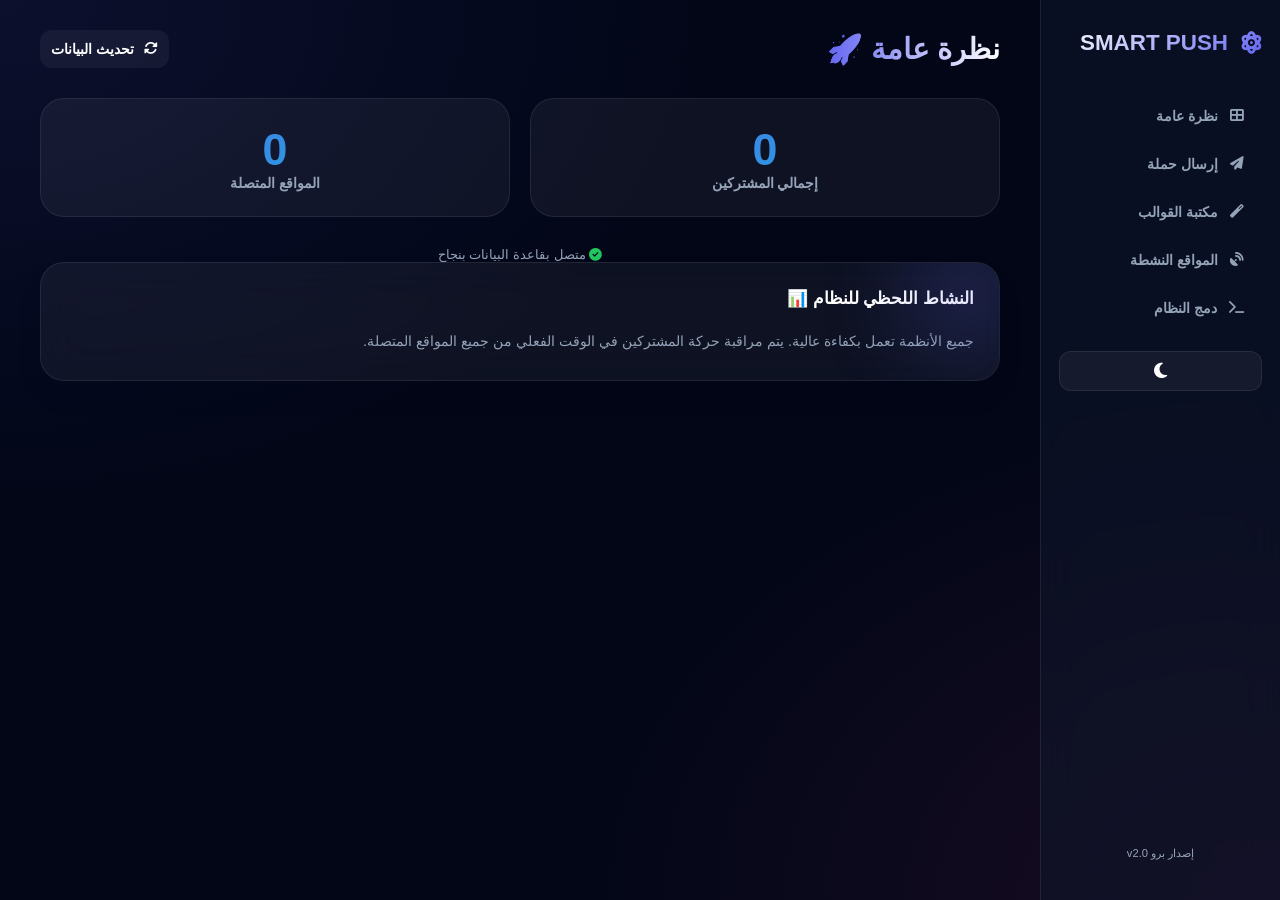
<file: public/index.html>
<!DOCTYPE html>
<html lang="ar" dir="rtl">
<head>
    <meta charset="UTF-8">
    <meta name="viewport" content="width=device-width, initial-scale=1.0">
    <title>Smart Push Pro | Futuristic Dashboard</title>
    <link rel="stylesheet" href="css/style.css">
    <link rel="manifest" href="manifest.json">
    <link rel="stylesheet" href="https://cdnjs.cloudflare.com/ajax/libs/font-awesome/6.4.0/css/all.min.css">
</head>
<body>
    <div class="sidebar">
        <div class="logo">
            <i class="fas fa-atom fa-spin" style="color: var(--primary);"></i>
            <span>SMART PUSH</span>
        </div>
        
        <a href="index.html" class="nav-item active">
            <i class="fas fa-th-large"></i> نظرة عامة
        </a>
        <a href="send.html" class="nav-item">
            <i class="fas fa-paper-plane"></i> إرسال حملة
        </a>
        <a href="templates.html" class="nav-item">
            <i class="fas fa-magic"></i> مكتبة القوالب
        </a>
        <a href="sites.html" class="nav-item">
            <i class="fas fa-satellite-dish"></i> المواقع النشطة
        </a>
        <a href="integration.html" class="nav-item">
            <i class="fas fa-terminal"></i> دمج النظام
        </a>
        
        <div class="theme-btn" onclick="toggleTheme()">
            <i class="fas fa-adjust" id="theme-icon"></i>
        </div>

        <div style="margin-top: auto; padding: 10px;">
            <p style="font-size: 0.7rem; color: var(--text-dim); text-align: center;">إصدار برو v2.0</p>
        </div>
    </div>

    <div class="main-content">
        <div style="display: flex; justify-content: space-between; align-items: center; margin-bottom: 30px;">
            <h2 style="background: linear-gradient(to left, #fff, var(--primary)); -webkit-background-clip: text; -webkit-text-fill-color: transparent; margin: 0;">نظرة عامة 🚀</h2>
            <button class="btn" onclick="init()" style="background: rgba(255,255,255,0.05); color: #fff; padding: 10px; border-radius: 12px;">
                <i class="fas fa-sync-alt"></i> تحديث البيانات
            </button>
        </div>
        
        <div class="stats-grid">
            <div class="stat-card">
                <div class="stat-value" id="total-subs">0</div>
                <div class="stat-label" style="font-weight: 700; color: var(--text-dim);">إجمالي المشتركين</div>
            </div>
            <div class="stat-card">
                <div class="stat-value" id="total-sites">0</div>
                <div class="stat-label" style="font-weight: 700; color: var(--text-dim);">المواقع المتصلة</div>
            </div>
        </div>

        <div id="conn-status" style="margin-top: 15px; text-align: center; font-size: 0.8rem; color: #94a3b8;">
            <i class="fas fa-spinner fa-spin"></i> جاري التحقق من الاتصال بالقاعدة...
        </div>

        <div class="card" style="position: relative; overflow: hidden;">
            <div style="position: absolute; top: -20px; right: -20px; width: 100px; height: 100px; background: var(--primary); filter: blur(50px); opacity: 0.3;"></div>
            <h3>النشاط اللحظي للنظام 📊</h3>
            <p style="color: var(--text-dim); margin-top: 20px; line-height: 1.8;">جميع الأنظمة تعمل بكفاءة عالية. يتم مراقبة حركة المشتركين في الوقت الفعلي من جميع المواقع المتصلة.</p>
        </div>
    </div>

    <script src="js/dashboard.js"></script>
    <script>
        async function init() {
            const statusEl = document.getElementById('conn-status');
            try {
                const data = await fetchStats();
                document.getElementById('total-subs').innerText = data.total || 0;
                document.getElementById('total-sites').innerText = Object.keys(data.sites || {}).length;
                
                statusEl.innerHTML = '<i class="fas fa-check-circle" style="color: #22c55e;"></i> متصل بقاعدة البيانات بنجاح';
            } catch (e) {
                statusEl.innerHTML = '<i class="fas fa-times-circle" style="color: #ef4444;"></i> خطأ في الاتصال بالقاعدة!';
            }
        }
        init();
    </script>
</body>
</html>
</file>
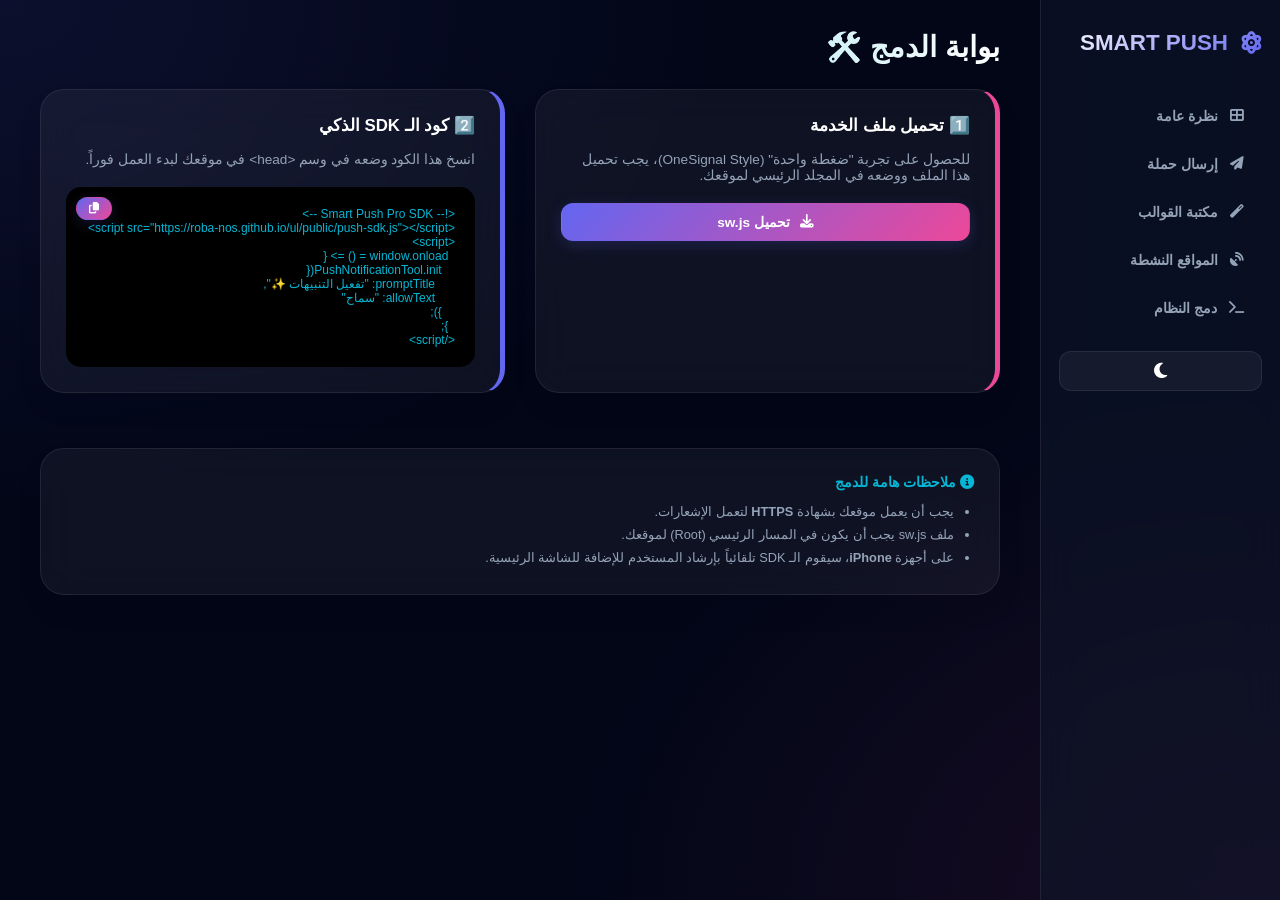
<file: public/integration.html>
<!DOCTYPE html>
<html lang="ar" dir="rtl">
<head>
    <meta charset="UTF-8">
    <meta name="viewport" content="width=device-width, initial-scale=1.0">
    <title>دمج النظام | Smart Push Pro</title>
    <link rel="stylesheet" href="css/style.css">
    <link rel="stylesheet" href="https://cdnjs.cloudflare.com/ajax/libs/font-awesome/6.4.0/css/all.min.css">
</head>
<body>
    <div class="sidebar">
        <div class="logo"><i class="fas fa-atom fa-spin"></i> <span>SMART PUSH</span></div>
        <a href="index.html" class="nav-item"><i class="fas fa-th-large"></i> نظرة عامة</a>
        <a href="send.html" class="nav-item"><i class="fas fa-paper-plane"></i> إرسال حملة</a>
        <a href="templates.html" class="nav-item"><i class="fas fa-magic"></i> مكتبة القوالب</a>
        <a href="sites.html" class="nav-item"><i class="fas fa-satellite-dish"></i> المواقع النشطة</a>
        <a href="integration.html" class="nav-item active"><i class="fas fa-terminal"></i> دمج النظام</a>
        
        <div class="theme-btn" onclick="toggleTheme()">
            <i class="fas fa-adjust" id="theme-icon"></i>
        </div>
    </div>

    <div class="main-content">
        <h2 style="background: linear-gradient(to left, #fff, var(--accent)); -webkit-background-clip: text; -webkit-text-fill-color: transparent;">بوابة الدمج 🛠️</h2>

        <div style="display: grid; grid-template-columns: 1fr 1fr; gap: 30px; margin-bottom: 30px;">
            <!-- الخطوة 1: ملف الخدمة -->
            <div class="card" style="border-right: 5px solid var(--secondary);">
                <h3 style="margin-bottom: 15px;">1️⃣ تحميل ملف الخدمة</h3>
                <p style="color: var(--text-dim); font-size: 0.85rem; margin-bottom: 20px;">
                    للحصول على تجربة "ضغطة واحدة" (OneSignal Style)، يجب تحميل هذا الملف ووضعه في المجلد الرئيسي لموقعك.
                </p>
                <a href="sw.js" download class="btn btn-primary" style="width: 100%; justify-content: center;">
                    <i class="fas fa-download"></i> تحميل sw.js
                </a>
            </div>

            <!-- الخطوة 2: كود الـ SDK -->
            <div class="card" style="border-right: 5px solid var(--primary);">
                <h3 style="margin-bottom: 15px;">2️⃣ كود الـ SDK الذكي</h3>
                <p style="color: var(--text-dim); font-size: 0.85rem; margin-bottom: 20px;">
                    انسخ هذا الكود وضعه في وسم <code>&lt;head&gt;</code> في موقعك لبدء العمل فوراً.
                </p>
                <div style="position: relative; background: #000; border-radius: 15px; padding: 20px;">
                    <pre id="code-snippet" style="color: #06b6d4; font-size: 0.75rem; overflow-x: auto;">&lt;!-- Smart Push Pro SDK --&gt;
&lt;script src="https://roba-nos.github.io/ul/public/push-sdk.js"&gt;&lt;/script&gt;
&lt;script&gt;
  window.onload = () => {
    PushNotificationTool.init({ 
      promptTitle: "تفعيل التنبيهات ✨",
      allowText: "سماح" 
    });
  };
&lt;/script&gt;</pre>
                    <button class="btn btn-primary" onclick="copyCode()" style="position: absolute; left: 10px; top: 10px; padding: 5px 12px; font-size: 0.7rem;">
                        <i class="fas fa-copy"></i>
                    </button>
                </div>
            </div>
        </div>

        <div class="card">
            <h4 style="color: var(--accent); margin-bottom: 10px;"><i class="fas fa-info-circle"></i> ملاحظات هامة للدمج</h4>
            <ul style="color: var(--text-dim); font-size: 0.8rem; padding-right: 20px; line-height: 1.8;">
                <li>يجب أن يعمل موقعك بشهادة <b>HTTPS</b> لتعمل الإشعارات.</li>
                <li>ملف <code>sw.js</code> يجب أن يكون في المسار الرئيسي (Root) لموقعك.</li>
                <li>على أجهزة <b>iPhone</b>، سيقوم الـ SDK تلقائياً بإرشاد المستخدم للإضافة للشاشة الرئيسية.</li>
            </ul>
        </div>
    </div>

    <script src="js/dashboard.js"></script>
    <script>
        function copyCode() {
            const code = document.getElementById('code-snippet').innerText;
            navigator.clipboard.writeText(code);
            showToast('🚀 تم نسخ كود الدمج بنجاح!');
        }
    </script>
</body>
</html>
</file>
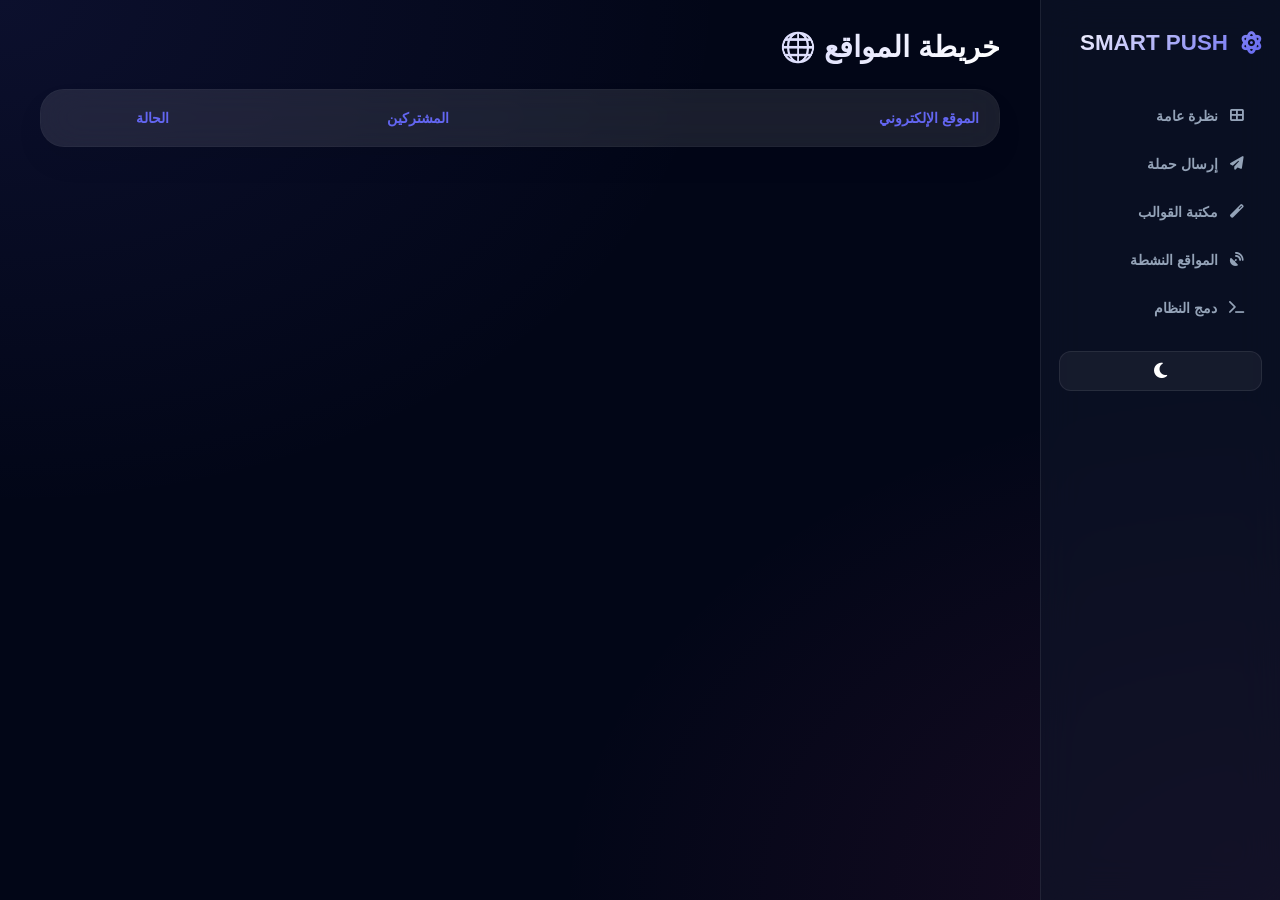
<file: public/sites.html>
<!DOCTYPE html>
<html lang="ar" dir="rtl">
<head>
    <meta charset="UTF-8">
    <meta name="viewport" content="width=device-width, initial-scale=1.0">
    <title>المواقع النشطة | Smart Push Pro</title>
    <link rel="stylesheet" href="css/style.css">
    <link rel="stylesheet" href="https://cdnjs.cloudflare.com/ajax/libs/font-awesome/6.4.0/css/all.min.css">
</head>
<body>
    <div class="sidebar">
        <div class="logo"><i class="fas fa-atom fa-spin"></i> <span>SMART PUSH</span></div>
        <a href="index.html" class="nav-item"><i class="fas fa-th-large"></i> نظرة عامة</a>
        <a href="send.html" class="nav-item"><i class="fas fa-paper-plane"></i> إرسال حملة</a>
        <a href="templates.html" class="nav-item"><i class="fas fa-magic"></i> مكتبة القوالب</a>
        <a href="sites.html" class="nav-item active"><i class="fas fa-satellite-dish"></i> المواقع النشطة</a>
        <a href="integration.html" class="nav-item"><i class="fas fa-terminal"></i> دمج النظام</a>
        
        <div class="theme-btn" onclick="toggleTheme()">
            <i class="fas fa-adjust" id="theme-icon"></i>
        </div>
    </div>

    <div class="main-content">
        <h2 style="background: linear-gradient(to left, #fff, var(--primary)); -webkit-background-clip: text; -webkit-text-fill-color: transparent;">خريطة المواقع 🌐</h2>

        <div class="card" style="padding: 0; overflow: hidden;">
            <table style="width: 100%; border-collapse: collapse;">
                <thead style="background: rgba(255,255,255,0.05);">
                    <tr>
                        <th style="padding: 20px; text-align: right; color: var(--primary);">الموقع الإلكتروني</th>
                        <th style="padding: 20px; text-align: center; color: var(--primary);">المشتركين</th>
                        <th style="padding: 20px; text-align: center; color: var(--primary);">الحالة</th>
                    </tr>
                </thead>
                <tbody id="sites-list">
                    <!-- Loaded by JS -->
                </tbody>
            </table>
        </div>
    </div>

    <script src="js/dashboard.js"></script>
    <script>
        async function loadSites() {
            const data = await fetchStats();
            const tbody = document.getElementById('sites-list');
            tbody.innerHTML = '';
            
            for (const domain in (data.sites || {})) {
                tbody.innerHTML += `
                    <tr style="border-bottom: 1px solid var(--border);">
                        <td style="padding: 20px; font-weight: 700; font-size: 1rem;">
                            <i class="fas fa-link" style="color: var(--text-dim); margin-left: 10px;"></i> ${domain}
                        </td>
                        <td style="padding: 20px; text-align: center;">
                            <span style="background: rgba(99, 102, 241, 0.1); color: var(--primary); padding: 5px 15px; border-radius: 10px; font-weight: 900;">
                                ${data.sites[domain]}
                            </span>
                        </td>
                        <td style="padding: 20px; text-align: center;">
                            <span style="color: #22c55e; font-size: 0.8rem;">
                                <i class="fas fa-circle-check"></i> نشط
                            </span>
                        </td>
                    </tr>`;
            }
        }
        window.onload = loadSites;
    </script>
</body>
</html>
</file>
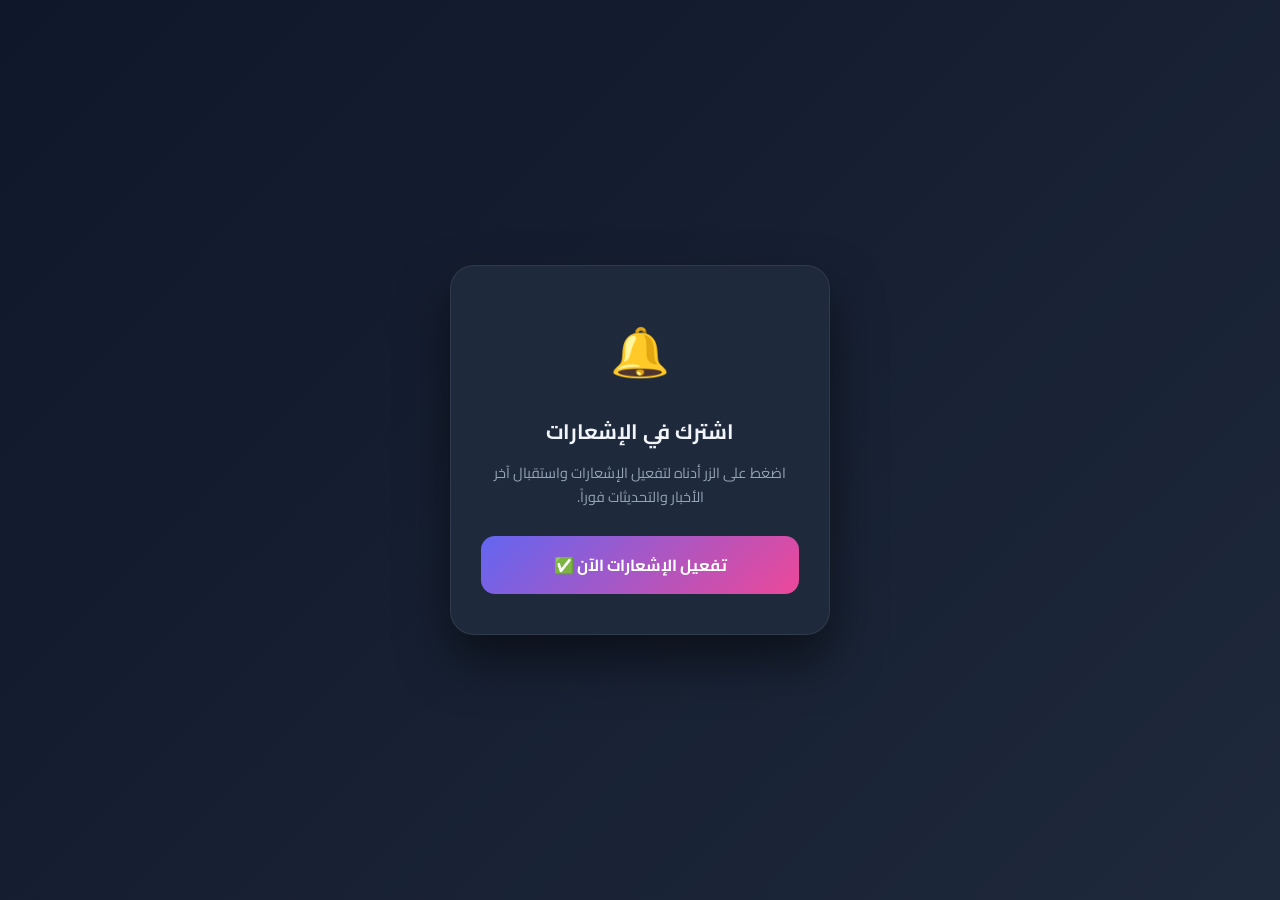
<file: public/subscribe.html>
<!DOCTYPE html>
<html lang="ar" dir="rtl">
<head>
    <meta charset="UTF-8">
    <meta name="viewport" content="width=device-width, initial-scale=1.0">
    <title>تفعيل الإشعارات</title>
    <link href="https://fonts.googleapis.com/css2?family=Cairo:wght@400;700&display=swap" rel="stylesheet">
    <link rel="manifest" href="manifest.json">
    <style>
        * { box-sizing: border-box; margin: 0; padding: 0; }
        body {
            font-family: 'Cairo', sans-serif;
            background: linear-gradient(135deg, #0f172a, #1e293b);
            display: flex;
            justify-content: center;
            align-items: center;
            min-height: 100vh;
            padding: 20px;
        }
        .card {
            background: #1e293b;
            border: 1px solid rgba(255,255,255,0.08);
            border-radius: 24px;
            padding: 40px 30px;
            text-align: center;
            max-width: 380px;
            width: 100%;
            box-shadow: 0 25px 50px rgba(0,0,0,0.5);
        }
        .bell-icon { font-size: 3rem; margin-bottom: 16px; animation: ring 1s ease infinite; }
        @keyframes ring {
            0%,100% { transform: rotate(-10deg); }
            50% { transform: rotate(10deg); }
        }
        h2 { color: #f1f5f9; font-size: 1.3rem; margin-bottom: 10px; }
        p { color: #94a3b8; font-size: 0.9rem; margin-bottom: 28px; line-height: 1.6; }
        button {
            background: linear-gradient(135deg, #6366f1, #ec4899);
            color: white;
            border: none;
            padding: 14px 32px;
            border-radius: 14px;
            font-size: 1rem;
            font-weight: 700;
            cursor: pointer;
            width: 100%;
            transition: all 0.3s;
            font-family: inherit;
        }
        button:hover { transform: translateY(-2px); box-shadow: 0 8px 20px rgba(99,102,241,0.4); }
        button:disabled { opacity: 0.6; cursor: not-allowed; transform: none; }
        .success { color: #4ade80; font-size: 1.1rem; font-weight: 700; }
    </style>
</head>
<body>
    <div class="card" id="main-card">
        <div class="bell-icon">🔔</div>
        <h2>اشترك في الإشعارات</h2>
        <p>اضغط على الزر أدناه لتفعيل الإشعارات واستقبال آخر الأخبار والتحديثات فوراً.</p>
        <button id="sub-btn">تفعيل الإشعارات الآن ✅</button>
    </div>

    <!-- واجهة الإرشاد لمستخدمي إنستغرام/تيك توك -->
    <div class="card" id="guide-card" style="display: none; border-top: 5px solid var(--secondary);">
        <div style="font-size: 3rem; margin-bottom: 20px;">📲</div>
        <h2 style="color: #fbbf24;">خطوة واحدة متبقية!</h2>
        <p style="text-align: right; font-size: 0.85rem;">متصفح إنستغرام/تيك توك يقيد الاشتراك. لتفعيل الإشعارات:</p>
        <div style="background: rgba(255,255,255,0.05); padding: 15px; border-radius: 15px; text-align: right; margin-bottom: 20px;">
            <p style="margin-bottom: 8px; color: #fff;">1️⃣ اضغط على النقاط الثلاثة <b>(•••)</b> في الأعلى.</p>
            <p style="color: #fff;">2️⃣ اختر <b>"الفتح في متصفح النظام"</b> أو <b>"Open in Safari"</b>.</p>
        </div>
        <div class="bell-icon" style="animation: bounce 2s infinite;">👇</div>
    </div>

    <style>
        @keyframes bounce {
            0%, 100% { transform: translateY(0); }
            50% { transform: translateY(-10px); }
        }
    </style>

    <script>
        // رابط Supabase Edge Functions
        const FUNCTIONS_URL = 'https://rtcnheqqzvvdbrdmpzsr.supabase.co/functions/v1';
        const ANON_KEY = 'sb_publishable_urB1hflL5FDePpONRZ--EA_5b8jmxuz';

        window.onload = () => {
            const isIOS = /iPad|iPhone|iPod/.test(navigator.userAgent) && !window.MSStream;
            const isStandalone = window.navigator.standalone || window.matchMedia('(display-mode: standalone)').matches;

            // إذا كان أيفون ولم يتم إضافته للشاشة الرئيسية بعد
            if (isIOS && !isStandalone) {
                document.getElementById('main-card').style.display = 'none';
                document.getElementById('guide-card').style.display = 'block';
                document.getElementById('guide-card').innerHTML = `
                    <div style="font-size: 3rem; margin-bottom: 20px;">📲</div>
                    <h2 style="color: #fbbf24;">خطوة أخيرة للأيفون!</h2>
                    <p style="text-align: right; font-size: 0.9rem; color:#fff; line-height:1.6;">لتفعيل الإشعارات، آبل تطلب منك إضافة الموقع للشاشة الرئيسية أولاً:</p>
                    <div style="background: rgba(255,255,255,0.05); padding: 20px; border-radius: 15px; text-align: right; margin: 20px 0;">
                        <p style="margin-bottom: 12px; color: #fff;">1️⃣ اضغط على زر <b>المشاركة (Share)</b> <img src="https://cdn-icons-png.flaticon.com/512/702/702132.png" width="20">.</p>
                        <p style="color: #fff;">2️⃣ اختر <b>"إضافة للشاشة الرئيسية"</b>.</p>
                    </div>
                    <p style="color: #94a3b8; font-size: 0.8rem;">بعد الإضافة، افتح الموقع من شاشة الجوال واشترك بضغطة زر.</p>
                `;
            }
        };

        const urlParams = new URLSearchParams(window.location.search);
        const sourceDomain = urlParams.get('domain') || 'unknown';

        document.getElementById('sub-btn').onclick = async function() {
            try {
                this.disabled = true;
                this.innerText = 'جاري التفعيل...';

                // 1. طلب الإذن والتعامل مع الحظر
                let permission = Notification.permission;
                
                if (permission === 'denied') {
                    alert('⚠️ لقد قمت بحظر الإشعارات مسبقاً. لكي تعمل، يرجى الضغط على أيقونة (القفل 🔒) بجانب رابط الموقع في الأعلى، ثم اختر "إعادة ضبط الأذونات" أو فعل "الإشعارات".');
                    this.disabled = false;
                    this.innerText = 'تفعيل الإشعارات الآن ✅';
                    return;
                }

                if (permission === 'default') {
                    permission = await Notification.requestPermission();
                }

                if (permission !== 'granted') {
                    alert('⚠️ يجب الموافقة على طلب الإشعارات لكي تصلك التنبيهات. يرجى المحاولة مرة أخرى والضغط على "سماح".');
                    this.disabled = false;
                    this.innerText = 'تفعيل الإشعارات الآن ✅';
                    return;
                }

                // 2. تسجيل Service Worker (استخدام الرابط المباشر الكامل)
                const swUrl = 'https://roba-nos.github.io/ul/public/sw.js';
                const reg = await navigator.serviceWorker.register(swUrl, { scope: '/ul/public/' });

                // 3. الحصول على VAPID Public Key من Supabase
                const keyRes = await fetch(`${FUNCTIONS_URL}/vapid-key`, {
                    headers: { 'apikey': ANON_KEY }
                });
                const { publicKey } = await keyRes.json();

                // 4. الاشتراك
                const sub = await reg.pushManager.subscribe({
                    userVisibleOnly: true,
                    applicationServerKey: urlBase64ToUint8Array(publicKey)
                });

                // 5. حفظ الاشتراك في Supabase
                await fetch(`${FUNCTIONS_URL}/subscribe`, {
                    method: 'POST',
                    headers: {
                        'Content-Type': 'application/json',
                        'apikey': ANON_KEY
                    },
                    body: JSON.stringify({ subscription: sub.toJSON(), domain: sourceDomain })
                });

                document.querySelector('.card').innerHTML = `
                    <div style="padding:20px">
                        <div style="font-size:3rem">🎉</div>
                        <p class="success" style="color:#4ade80;font-size:1.2rem;font-weight:700;margin-top:16px">تم التفعيل بنجاح!</p>
                        <p style="color:#94a3b8;margin-top:8px">ستصلك الإشعارات الآن تلقائياً.</p>
                    </div>
                `;
                setTimeout(() => window.close(), 3000);

            } catch (err) {
                alert('حدث خطأ: ' + err.message);
                this.disabled = false;
                this.innerText = 'تفعيل الإشعارات الآن ✅';
            }
        };

        function urlBase64ToUint8Array(b64) {
            const pad = '='.repeat((4 - b64.length % 4) % 4);
            const base64 = (b64 + pad).replace(/-/g, '+').replace(/_/g, '/');
            const raw = atob(base64);
            return Uint8Array.from([...raw].map(c => c.charCodeAt(0)));
        }
    </script>
</body>
</html>
</file>
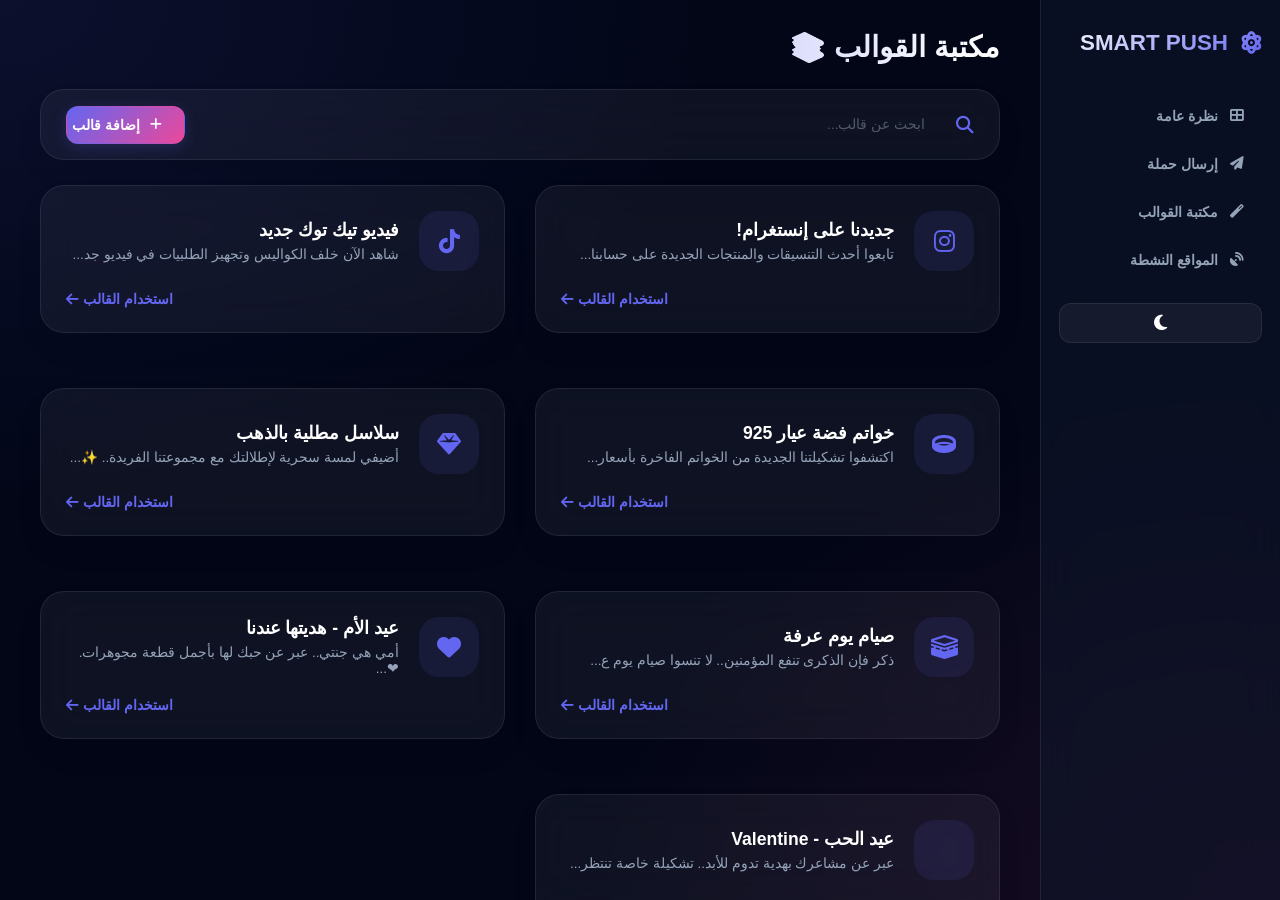
<file: public/templates.html>
<!DOCTYPE html>
<html lang="ar" dir="rtl">
<head>
    <meta charset="UTF-8">
    <meta name="viewport" content="width=device-width, initial-scale=1.0">
    <title>مكتبة القوالب | Smart Push Pro</title>
    <link rel="stylesheet" href="css/style.css">
    <link rel="stylesheet" href="https://cdnjs.cloudflare.com/ajax/libs/font-awesome/6.4.0/css/all.min.css">
</head>
<body>
    <div class="sidebar">
        <div class="logo"><i class="fas fa-atom fa-spin"></i> <span>SMART PUSH</span></div>
        <a href="index.html" class="nav-item"><i class="fas fa-th-large"></i> نظرة عامة</a>
        <a href="send.html" class="nav-item"><i class="fas fa-paper-plane"></i> إرسال حملة</a>
        <a href="templates.html" class="nav-item active"><i class="fas fa-magic"></i> مكتبة القوالب</a>
        <a href="sites.html" class="nav-item"><i class="fas fa-satellite-dish"></i> المواقع النشطة</a>
        <div class="theme-btn" onclick="toggleTheme()">
            <i class="fas fa-adjust" id="theme-icon"></i>
        </div>
    </div>

    <div class="main-content">
        <h2 style="background: linear-gradient(to left, #fff, var(--primary)); -webkit-background-clip: text; -webkit-text-fill-color: transparent;">مكتبة القوالب 📚</h2>

        <div class="card" style="padding: 15px 25px; display: flex; align-items: center; gap: 15px; margin-bottom: 25px;">
            <i class="fas fa-search" style="color: var(--primary); font-size: 1.1rem;"></i>
            <input type="text" id="search-input" placeholder="ابحث عن قالب..." oninput="renderTemplates()" style="background: transparent !important; border: none !important; font-size: 1rem; width: 100%;">
            <button class="btn btn-primary" onclick="openAddModal()" style="white-space: nowrap;">
                <i class="fas fa-plus"></i> إضافة قالب
            </button>
        </div>

        <div id="templates-grid" style="display: grid; grid-template-columns: repeat(auto-fill, minmax(320px, 1fr)); gap: 30px;">
            <!-- Rendered by JS -->
        </div>
    </div>

    <!-- Add Template Modal -->
    <div id="add-modal" class="modal-overlay" onclick="if(event.target == this) closeAddModal()">
        <div class="modal-content" style="max-width: 500px;">
            <div class="modal-header">
                <h3>إضافة قالب جديد ➕</h3>
                <i class="fas fa-times close-modal" onclick="closeAddModal()"></i>
            </div>
            <div style="display: grid; gap: 15px;">
                <input type="text" id="new-title" placeholder="عنوان القالب..." style="width: 100%; background: rgba(255,255,255,0.05); border: 1px solid var(--border); padding: 12px; border-radius: 12px; color: white;">
                <textarea id="new-body" placeholder="نص الإشعار..." rows="3" style="width: 100%; background: rgba(255,255,255,0.05); border: 1px solid var(--border); padding: 12px; border-radius: 12px; color: white;"></textarea>
                <input type="text" id="new-icon" placeholder="رابط الأيقونة (Image URL)..." style="width: 100%; background: rgba(255,255,255,0.05); border: 1px solid var(--border); padding: 12px; border-radius: 12px; color: white;">
                <input type="text" id="new-fa" placeholder="أيقونة FontAwesome (مثال: fas fa-gift)" style="width: 100%; background: rgba(255,255,255,0.05); border: 1px solid var(--border); padding: 12px; border-radius: 12px; color: white;">
                <input type="text" id="new-url" placeholder="رابط التحويل (URL)..." style="width: 100%; background: rgba(255,255,255,0.05); border: 1px solid var(--border); padding: 12px; border-radius: 12px; color: white;">
                
                <button class="btn btn-primary" onclick="addNewTemplate()" style="width: 100%; justify-content: center; margin-top: 10px;">حفظ القالب الجديد</button>
            </div>
        </div>
    </div>

    <script src="js/dashboard.js"></script>
    <script>
        function renderTemplates() {
            const query = document.getElementById('search-input').value.toLowerCase();
            const grid = document.getElementById('templates-grid');
            const all = getAllTemplates();
            const filtered = all.filter(t => t.title.toLowerCase().includes(query) || t.body.toLowerCase().includes(query));

            grid.innerHTML = filtered.map(t => `
                <div class="card" style="display: flex; flex-direction: column; gap: 20px; transition: 0.3s; cursor: pointer;" onclick="useTemplate('${t.id}')">
                    <div style="display: flex; gap: 20px; align-items: center;">
                        <div style="width: 60px; height: 60px; background: rgba(99, 102, 241, 0.1); border-radius: 20px; display: flex; justify-content: center; align-items: center;">
                            <i class="${t.faIcon || 'fas fa-bell'}" style="font-size: 1.5rem; color: var(--primary);"></i>
                        </div>
                        <div style="flex: 1;">
                            <div style="font-weight: 800; font-size: 1.1rem;">${t.title}</div>
                            <div style="font-size: 0.85rem; color: var(--text-dim); margin-top: 5px;">${t.body.substring(0, 50)}...</div>
                        </div>
                    </div>
                    <div style="display: flex; justify-content: flex-end;">
                        <span style="color: var(--primary); font-weight: 700;">استخدام القالب <i class="fas fa-arrow-left"></i></span>
                    </div>
                </div>
            `).join('');
        }

        function useTemplate(id) {
            const t = getAllTemplates().find(x => x.id === id);
            if (t) {
                const params = new URLSearchParams({ title: t.title, body: t.body, icon: t.icon, url: t.url || '' });
                window.location.href = `send.html?${params.toString()}`;
            }
        }

        // --- Add Template Modal Logic ---
        function openAddModal() {
            document.getElementById('add-modal').style.display = 'flex';
        }

        function closeAddModal() {
            document.getElementById('add-modal').style.display = 'none';
        }

        function addNewTemplate() {
            const template = {
                title: document.getElementById('new-title').value,
                body: document.getElementById('new-body').value,
                icon: document.getElementById('new-icon').value,
                faIcon: document.getElementById('new-fa').value || 'fas fa-bell',
                url: document.getElementById('new-url').value
            };

            if (!template.title || !template.body) return showToast('يرجى ملء الحقول الأساسية', 'error');

            saveCustomTemplate(template);
            closeAddModal();
            renderTemplates(); // إعادة تحميل الشبكة
            
            // تنظيف الحقول
            ['new-title', 'new-body', 'new-icon', 'new-fa', 'new-url'].forEach(id => document.getElementById(id).value = '');
        }

        window.onload = renderTemplates;
    </script>
</body>
</html>
</file>
<file: public/css/style.css>
:root {
    /* Futuristic Dark Palette */
    --bg: #020617;
    --sidebar-bg: rgba(15, 23, 42, 0.6);
    --card-bg: rgba(255, 255, 255, 0.05);
    --text: #ffffff;
    --text-dim: #94a3b8;
    --primary: #6366f1;
    --secondary: #ec4899;
    --accent: #06b6d4;
    --border: rgba(255, 255, 255, 0.08);
    --glass-blur: blur(20px);
}

[data-theme="light"] {
    /* Futuristic Light Palette */
    --bg: #f8fafc;
    --sidebar-bg: rgba(255, 255, 255, 0.6);
    --card-bg: rgba(255, 255, 255, 0.7);
    --text: #0f172a;
    --text-dim: #64748b;
    --primary: #4f46e5;
    --secondary: #db2777;
    --border: rgba(0, 0, 0, 0.05);
}

* { margin: 0; padding: 0; box-sizing: border-box; font-family: 'Cairo', sans-serif; transition: all 0.3s ease; }

body {
    background: var(--bg);
    color: var(--text);
    display: flex;
    height: 100vh;
    overflow: hidden;
    font-size: 0.9rem;
    background-image: 
        radial-gradient(at 0% 0%, rgba(99, 102, 241, 0.1) 0px, transparent 40%),
        radial-gradient(at 100% 100%, rgba(236, 72, 153, 0.1) 0px, transparent 40%);
}

/* Sidebar */
.sidebar {
    width: 240px;
    background: var(--sidebar-bg);
    backdrop-filter: var(--glass-blur);
    border-left: 1px solid var(--border);
    display: flex;
    flex-direction: column;
    padding: 30px 18px;
    z-index: 100;
}

.logo {
    font-size: 1.4rem;
    font-weight: 800;
    margin-bottom: 40px;
    display: flex;
    align-items: center;
    gap: 12px;
    background: linear-gradient(135deg, #fff, var(--primary));
    -webkit-background-clip: text;
    -webkit-text-fill-color: transparent;
}

.nav-item {
    padding: 12px 18px;
    border-radius: 14px;
    cursor: pointer;
    display: flex;
    align-items: center;
    gap: 12px;
    color: var(--text-dim);
    margin-bottom: 8px;
    font-weight: 600;
    text-decoration: none;
    font-size: 0.85rem;
}

/* Main Content */
.main-content {
    flex: 1;
    padding: 30px 40px;
    overflow-y: auto;
}

.header-bar { display: none; } /* Hide the top bar */

.theme-btn {
    width: 100%;
    padding: 10px;
    border-radius: 12px;
    background: var(--card-bg);
    border: 1px solid var(--border);
    display: flex;
    justify-content: center;
    align-items: center;
    cursor: pointer;
    color: var(--text);
    font-size: 1.1rem;
    margin-top: 15px;
}

.card {
    background: var(--card-bg);
    backdrop-filter: var(--glass-blur);
    border-radius: 24px;
    padding: 25px;
    border: 1px solid var(--border);
    box-shadow: 0 15px 30px rgba(0,0,0,0.05);
    margin-bottom: 25px;
}

h2 { font-size: 1.8rem; font-weight: 800; margin-bottom: 25px; }

.stats-grid { display: grid; grid-template-columns: repeat(auto-fit, minmax(220px, 1fr)); gap: 20px; margin-bottom: 30px; }

.stat-card {
    background: var(--card-bg);
    padding: 25px;
    border-radius: 24px;
    border: 1px solid var(--border);
    text-align: center;
}

.stat-value { font-size: 2.8rem; font-weight: 900; background: linear-gradient(135deg, var(--primary), var(--accent)); -webkit-background-clip: text; -webkit-text-fill-color: transparent; }

/* Global Input & Textarea Styling */
input, textarea {
    width: 100%;
    background: rgba(255, 255, 255, 0.03) !important;
    border: 1px solid var(--border) !important;
    border-radius: 12px !important;
    padding: 12px 16px !important;
    color: var(--text) !important;
    font-size: 0.85rem !important;
    outline: none !important;
    transition: all 0.3s ease !important;
}

[data-theme="light"] input, [data-theme="light"] textarea {
    background: rgba(0, 0, 0, 0.03) !important;
    color: #0f172a !important;
}

input:focus, textarea:focus {
    background: rgba(255, 255, 255, 0.06) !important;
    border-color: var(--primary) !important;
    box-shadow: 0 0 15px rgba(99, 102, 241, 0.15) !important;
}

::placeholder {
    color: var(--text-dim);
    opacity: 0.5;
}

.btn {
    padding: 10px 22px;
    border-radius: 12px;
    border: 1px solid transparent;
    cursor: pointer;
    font-weight: 700;
    display: inline-flex;
    align-items: center;
    gap: 10px;
    font-size: 0.85rem;
    text-decoration: none;
    transition: all 0.3s cubic-bezier(0.4, 0, 0.2, 1);
    position: relative;
    overflow: hidden;
}

.btn-primary {
    background: linear-gradient(135deg, var(--primary), var(--secondary));
    color: white;
    box-shadow: 0 4px 15px rgba(99, 102, 241, 0.2);
}

.btn-primary:hover {
    transform: translateY(-2px);
    box-shadow: 0 8px 25px rgba(99, 102, 241, 0.4), 0 0 10px rgba(236, 72, 153, 0.2);
    filter: brightness(1.1);
}

.btn-primary:active {
    transform: translateY(0) scale(0.96);
}

/* Secondary / Danger Button */
.btn-secondary {
    background: var(--card-bg);
    color: var(--text);
    border: 1px solid var(--border);
}

.btn-secondary:hover {
    background: var(--border);
    border-color: var(--text-dim);
}

/* Modal System */
.modal-overlay {
    position: fixed;
    top: 0; left: 0; width: 100%; height: 100%;
    background: rgba(0, 0, 0, 0.7);
    backdrop-filter: blur(8px);
    display: none;
    justify-content: center;
    align-items: center;
    z-index: 10000;
    padding: 20px;
}

.modal-content {
    background: var(--sidebar-bg);
    border: 1px solid var(--border);
    border-radius: 24px;
    width: 100%;
    max-width: 800px;
    max-height: 80vh;
    overflow-y: auto;
    padding: 30px;
    box-shadow: 0 30px 60px rgba(0,0,0,0.5);
    animation: modalFadeIn 0.3s ease;
}

@keyframes modalFadeIn {
    from { opacity: 0; transform: scale(0.9); }
    to { opacity: 1; transform: scale(1); }
}

.modal-header {
    display: flex;
    justify-content: space-between;
    align-items: center;
    margin-bottom: 25px;
    border-bottom: 1px solid var(--border);
    padding-bottom: 15px;
}

.close-modal {
    cursor: pointer;
    font-size: 1.5rem;
    color: var(--text-dim);
}
.close-modal:hover { color: var(--secondary); }

/* Toasts */
.toast-container { position: fixed; bottom: 40px; left: 40px; z-index: 1000; }
.toast {
    background: rgba(15, 23, 42, 0.9);
    backdrop-filter: blur(15px);
    color: white;
    padding: 20px 30px;
    border-radius: 25px;
    border: 1px solid var(--primary);
    margin-top: 15px;
    box-shadow: 0 20px 40px rgba(0,0,0,0.4);
    display: flex; align-items: center; gap: 15px;
}
</file>
